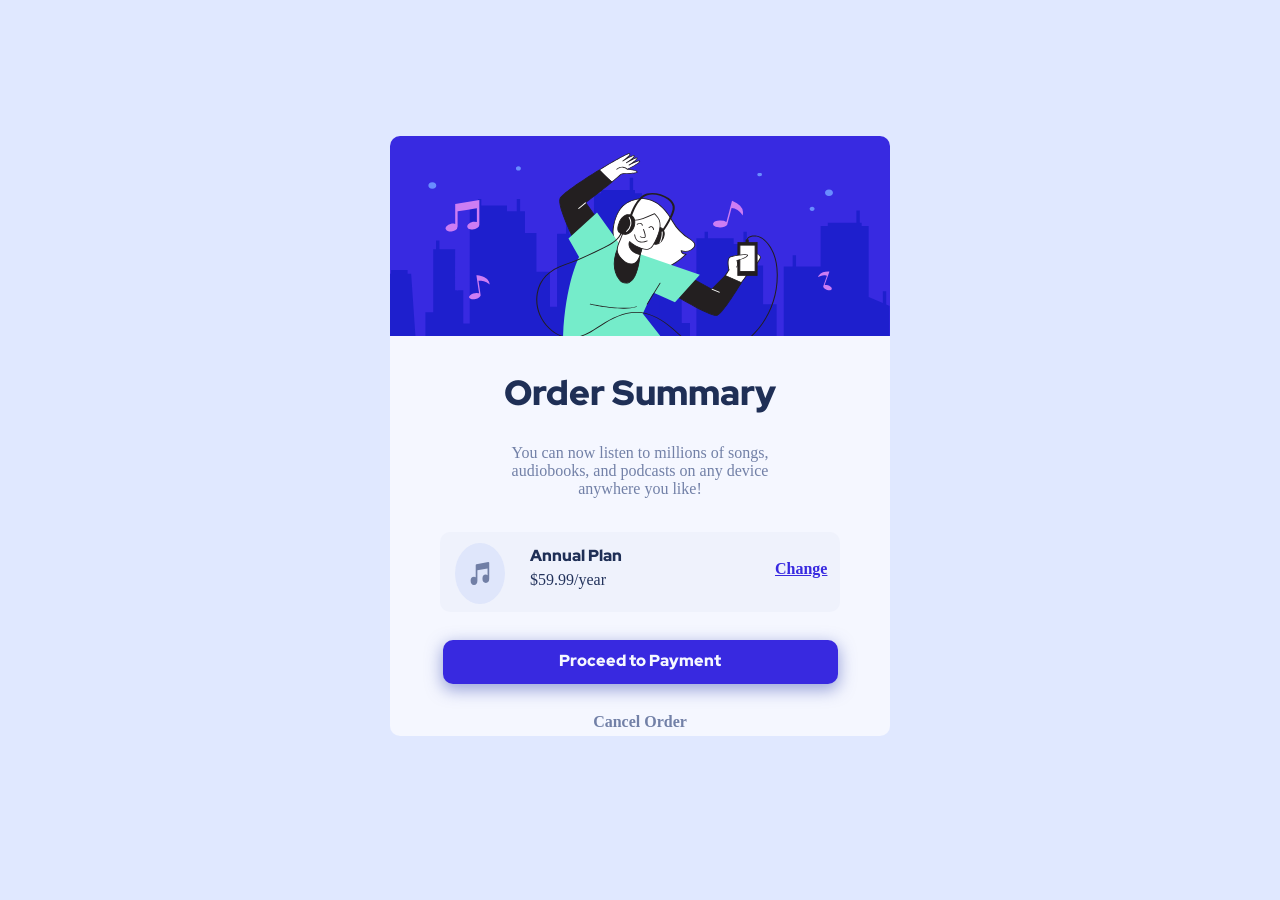
<file: index.html>
<!DOCTYPE html>
<html lang="en">
<head>
  <meta charset="UTF-8">
  <meta name="viewport" content="width=device-width, initial-scale=1.0"> <!-- displays site properly based on user's device -->

  <link rel="icon" type="image/png" sizes="32x32" href="./images/favicon-32x32.png">
  <link rel="stylesheet" href="style.css">
  <link rel="preconnect" href="https://fonts.googleapis.com">
<link rel="preconnect" href="https://fonts.gstatic.com" crossorigin>
<link href="https://fonts.googleapis.com/css2?family=Big+Shoulders:opsz,wght@10..72,100..900&family=Google+Sans:ital,opsz,wght@0,17..18,400..700;1,17..18,400..700&family=Inter:ital,opsz,wght@0,14..32,100..900;1,14..32,100..900&family=Lexend+Deca:wght@100..900&family=Red+Hat+Display:ital,wght@0,300..900;1,300..900&family=Roboto+Mono:ital,wght@0,100..700;1,100..700&display=swap" rel="stylesheet">
  
  <title>Frontend Mentor | Order summary card</title>

  <!-- Feel free to remove these styles or customise in your own stylesheet 👍 -->
  <style>
    .attribution { font-size: 0.6875rem; text-align: center; }
    .attribution a { color: hsl(228, 45%, 44%); }
  </style>
</head>
<body>

  <div class="container">

    <div class="image">
        <img src="images/illustration-hero.svg" alt="">
      </div>

    <div class="title">
       Order Summary
    </div>

    <div class="descreption">
     <p>You can now listen to millions of songs, audiobooks, and podcasts on any 
  device anywhere you like!</p> 
    </div>

    <div class="plan-container">

      <div class="img-music">
        <img src="images/icon-music.svg" alt="">
      </div>
      
      <div class="plan-type">
        <div class="title">Annual Plan</div> 
        <div class="price">$59.99/year</div> 
      </div>

      <div class="change-button">
          Change
      </div>
    </div>

    <div class="pay-button">
       Proceed to Payment
    </div>

    <div class="cancel-button">
          Cancel Order
    </div>

  </div>
   
  
</body>
</html>
</file>
<file: style.css>
*{
    margin:0px;
    padding:0px;
}

body {
    height:100%;
    width:100%;
    background-color:hsl(225, 100%, 94%);
    display:flex;
    justify-content: center;
    align-content: center;
}


.container{
    display:flex; 
    align-items: center;
    flex-direction: column;
    justify-content: space-between;
    background-color: hsl(225, 100%, 98%);
    width:500px;
    height:600px;
    margin-top:136px;
    margin-bottom:50px;
    border-radius: 10px;
    padding:0px;
}

.container div{
    margin-bottom: 5px;
}

.image img{
    width:500px;
    height:200px;
    border-top-left-radius: 10px;
     border-top-right-radius: 10px;
}


.container .title{
    color:hsl(223, 47%, 23%);
    font-family: "Red Hat Display", sans-serif;
    font-size:35px;
    font-weight: 900;

}

.descreption{
    text-align: center;
    color:hsl(224, 23%, 55%);
    font-size: 16px;
    width:270px;
}

.plan-container{
    margin:5px;
    width:80%;
    height:80px;
    display:flex;
    flex-direction: row;
    align-items: center;
    background-color: rgb(114 128 167 / 4%);
    border-radius: 10px;
    position: relative;
}


.plan-type{
    position: absolute;
    left: 90px;
    width: 100px;
}



.plan-type .title{
     color:hsl(223, 47%, 23%);
     font-family: "Red Hat Display", sans-serif;
     font-size:16px;
     font-weight: 900;
     
}

.plan-type .price{
    color:hsl(223, 45%, 25%);
    font-size: 16px;
}

.plan-container .change-button{
    position: absolute;
    left: 335px; 
    font-weight: 900;  
    color:hsl(245, 75%, 52%);
    text-decoration: underline;
}

.img-music img{
    width: 50px;
    height: 61px;
    position: absolute;
    top: 11px;
    left: 15px;
}

.pay-button{
    margin-right:5px;
     font-family: "Red Hat Display", sans-serif;
    margin-left:5px;
    font-weight: 900;
    width:75%;
    height:4%;
    background-color:hsl(245, 75%, 52%);
    color:hsl(225, 100%, 98%);
    text-align:center;
    padding:10px;
    border-radius: 10px;
    box-shadow: 0px 5px 16px 1px #3f51b580;
}

.cancel-button{
    color:hsl(224, 23%, 55%);
    font-size: 16px;
    font-weight: 600;
}
</file>
